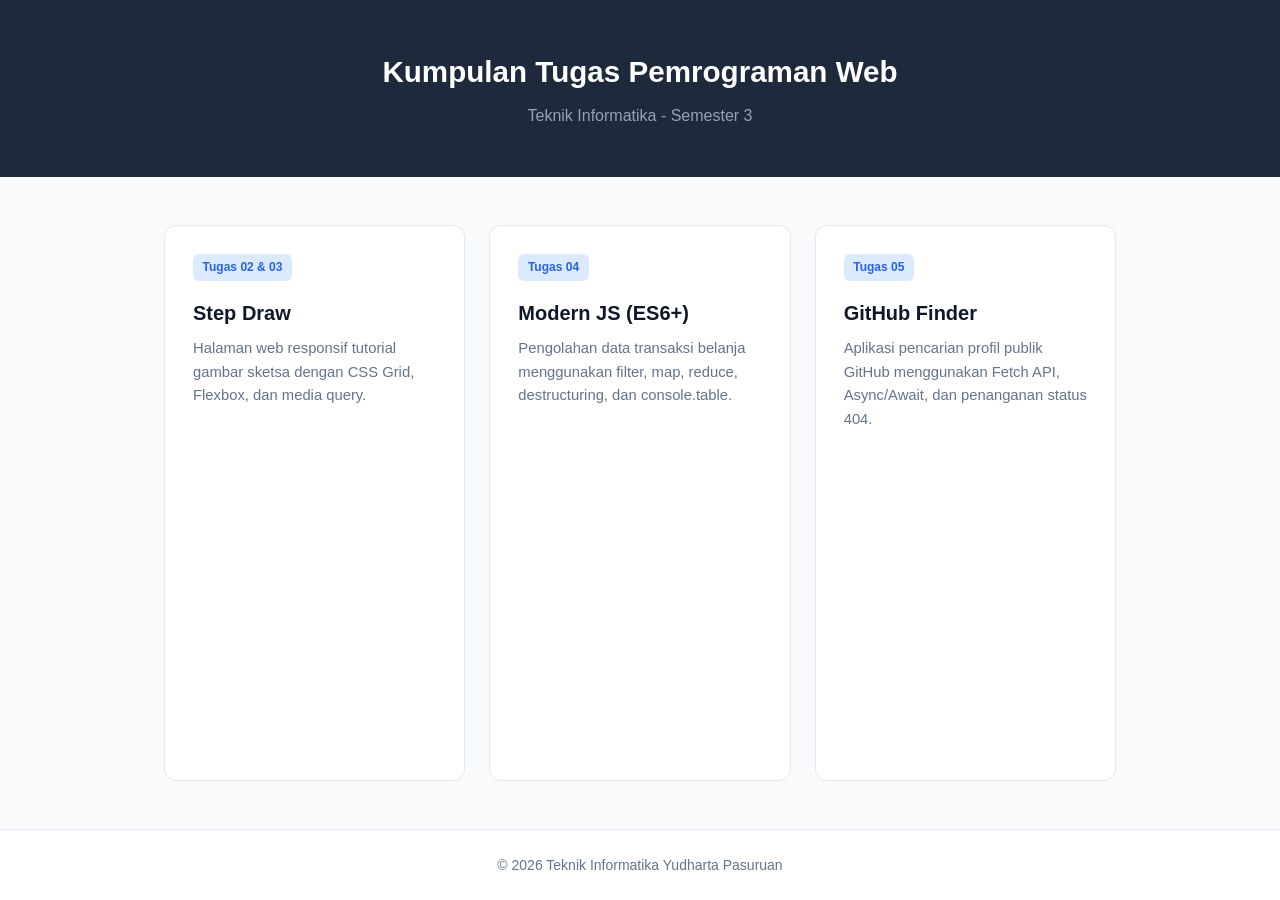
<file: index.html>
<!DOCTYPE html>
<html lang="id">
<head>
  <meta charset="UTF-8">
  <meta name="viewport" content="width=device-width, initial-scale=1.0">
  <title>Portal Tugas Semester 3</title>
  <link rel="stylesheet" href="style.css">
</head>
<body>
  <header>
    <h1>Kumpulan Tugas Pemrograman Web</h1>
    <p>Teknik Informatika - Semester 3</p>
  </header>

  <main class="card-grid">
    <!-- Card Tugas 1 & 2 -->
    <a href="./tugas-1/index.html" class="card-link">
      <div class="card">
        <span class="badge">Tugas 02 & 03</span>
        <h3>Step Draw</h3>
        <p>Halaman web responsif tutorial gambar sketsa dengan CSS Grid, Flexbox, dan media query.</p>
      </div>
    </a>

    <!-- Card Tugas ES6 -->
    <a href="./tugas-es6/index.html" class="card-link">
      <div class="card">
        <span class="badge">Tugas 04</span>
        <h3>Modern JS (ES6+)</h3>
        <p>Pengolahan data transaksi belanja menggunakan filter, map, reduce, destructuring, dan console.table.</p>
      </div>
    </a>

    <!-- Card Tugas 05: GitHub Profile Finder -->
    <a href="./github-finder.html" class="card-link">
      <div class="card">
        <span class="badge">Tugas 05</span>
        <h3>GitHub Finder</h3>
        <p>Aplikasi pencarian profil publik GitHub menggunakan Fetch API, Async/Await, dan penanganan status 404.</p>
      </div>
    </a>
  </main>

  <footer>
    <p>&copy; 2026 Teknik Informatika Yudharta Pasuruan</p>
  </footer>
</body>
</html>
</file>
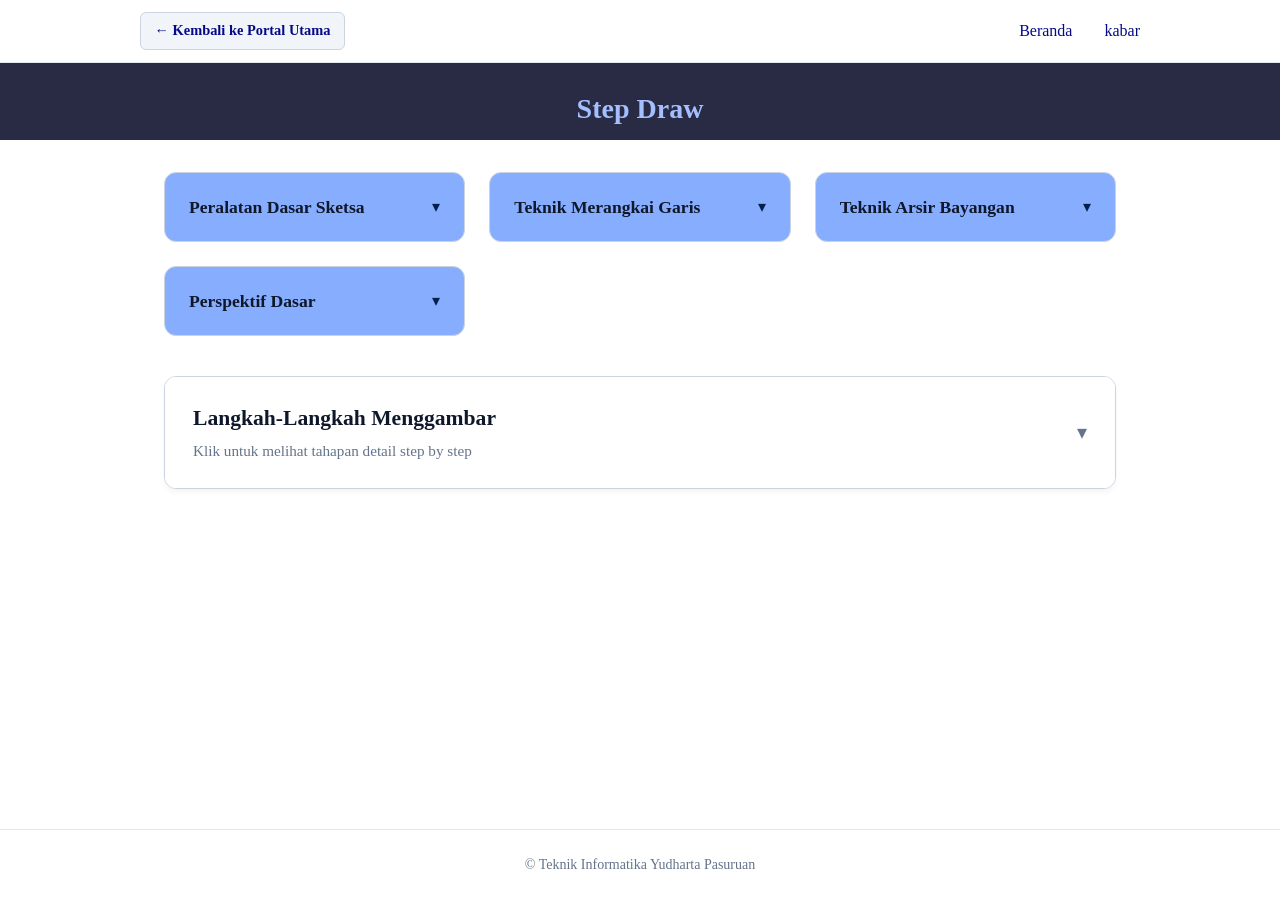
<file: tugas-1/index.html>
<!-- Tugas 1 & 2 -->
<!DOCTYPE html>
<html lang="id">

<head>
    <meta charset="UTF-8">
    <meta name="viewport" content="width=device-width, initial-scale=1.0">
    <title>Step Draw - Tugas 1 & 2</title>
    <link rel="stylesheet" href="Tugas 2 smtr 3.css">
</head>

<body>
    <!-- Navigasi -->
    <nav>
        <div class="nav-container">
            <a href="../index.html" class="btn-kembali">&larr; Kembali ke Portal Utama</a>
            <ul class="nav-links">
                <li><a href="#home">Beranda</a></li>
                <li><a href="#info">kabar</a></li>
            </ul>
        </div>
    </nav>

    <header id="home">
        <h1>Step Draw</h1>
    </header>

    <!-- 4 Card Atas (Sekarang Semuanya Bisa Diklik Aktif) -->
    <section class="card-grid">
        <!-- Card 1 -->
        <details class="card">
            <summary class="card-summary">
                <h3>Peralatan Dasar Sketsa</h3>
                <span class="card-icon">&#9662;</span>
            </summary>
            <div class="card-content">
                <p>Gunakan pensil berkode 2B untuk tarikan garis fleksibel dan sketchbook bertekstur halus (minimal 150 gsm) agar hasil goresan tidak mudah tembus atau rusak.</p>
            </div>
        </details>

        <!-- Card 2 -->
        <details class="card">
            <summary class="card-summary">
                <h3>Teknik Merangkai Garis</h3>
                <span class="card-icon">&#9662;</span>
            </summary>
            <div class="card-content">
                <p>Latihlah tarikan garis bebas tanpa ragu dari pergelangan tangan atau bahu agar goresan gambar tampak lebih luwes, dinamis, dan tidak kaku.</p>
            </div>
        </details>

        <!-- Card 3 -->
        <details class="card">
            <summary class="card-summary">
                <h3>Teknik Arsir Bayangan</h3>
                <span class="card-icon">&#9662;</span>
            </summary>
            <div class="card-content">
                <p>Kuasai teknik hatching dan cross-hatching dengan tekanan pensil bertingkat untuk membangun efek volume tiga dimensi serta pencahayaan yang realistis.</p>
            </div>
        </details>

        <!-- Card 4 -->
        <details class="card">
            <summary class="card-summary">
                <h3>Perspektif Dasar</h3>
                <span class="card-icon">&#9662;</span>
            </summary>
            <div class="card-content">
                <p>Tentukan garis horizon dan titik hilang (vanishing point) sebagai acuan agar perbandingan skala ukuran objek dekat dan jauh tetap proporsional.</p>
            </div>
        </details>
    </section>

    <!-- Card ke-5: Wadah Langkah-Langkah Menggambar (Bisa Diklik & Berisi Step 01-04) -->
    <main id="langkah">
        <details class="main-step-card">
            <summary class="main-summary">
                <div class="main-summary-text">
                    <h5>Langkah-Langkah Menggambar</h5>
                    <p class="subtitle">Klik untuk melihat tahapan detail step by step</p>
                </div>
                <span class="main-icon">&#9662;</span>
            </summary>

            <div class="step-container">
                <!-- Step 01 -->
                <details class="step-card">
                    <summary>
                        <span class="step-num">01</span>
                        <span class="step-title">Punya Scrapbook / Media Kertas</span>
                        <span class="step-icon">&#9662;</span>
                    </summary>
                    <div class="step-content">
                        <p>Gunakan sketchbook atau kertas gambar khusus yang tebal agar tidak cepat rusak saat proses sketsa dan penghapusan berulang.</p>
                    </div>
                </details>

                <!-- Step 02 -->
                <details class="step-card">
                    <summary>
                        <span class="step-num">02</span>
                        <span class="step-title">Ada Pensil yang Tepat</span>
                        <span class="step-icon">&#9662;</span>
                    </summary>
                    <div class="step-content">
                        <p>Gunakan pensil keras tipis (seperti HB atau H) untuk membuat kerangka awal tanpa meninggalkan bekas cekungan tajam pada kertas.</p>
                    </div>
                </details>

                <!-- Step 03 -->
                <details class="step-card">
                    <summary>
                        <span class="step-num">03</span>
                        <span class="step-title">Merangkai Garis & Bentuk Dasar</span>
                        <span class="step-icon">&#9662;</span>
                    </summary>
                    <div class="step-content">
                        <p>Susun objek lewat kombinasi bentuk geometris dasar (lingkaran, tabung, kotak) dengan tarikan tangan yang santai dan proporsional.</p>
                    </div>
                </details>

                <!-- Step 04 -->
                <details class="step-card">
                    <summary>
                        <span class="step-num">04</span>
                        <span class="step-title">Selesai (Finishing & Arsiran)</span>
                        <span class="step-icon">&#9662;</span>
                    </summary>
                    <div class="step-content">
                        <p>Tebalkan garis final dengan pensil pekat (2B–6B), beri bayangan gelap-terang, lalu bersihkan sisa garis bantu sketsa.</p>
                    </div>
                </details>

                <p class="quote">"Setiap garis adalah bagian dari karya."</p>
            </div>
        </details>
    </main>

    <footer id="berita">
        <p>&copy; Teknik Informatika Yudharta Pasuruan</p>
    </footer>
</body>

</html>
</file>
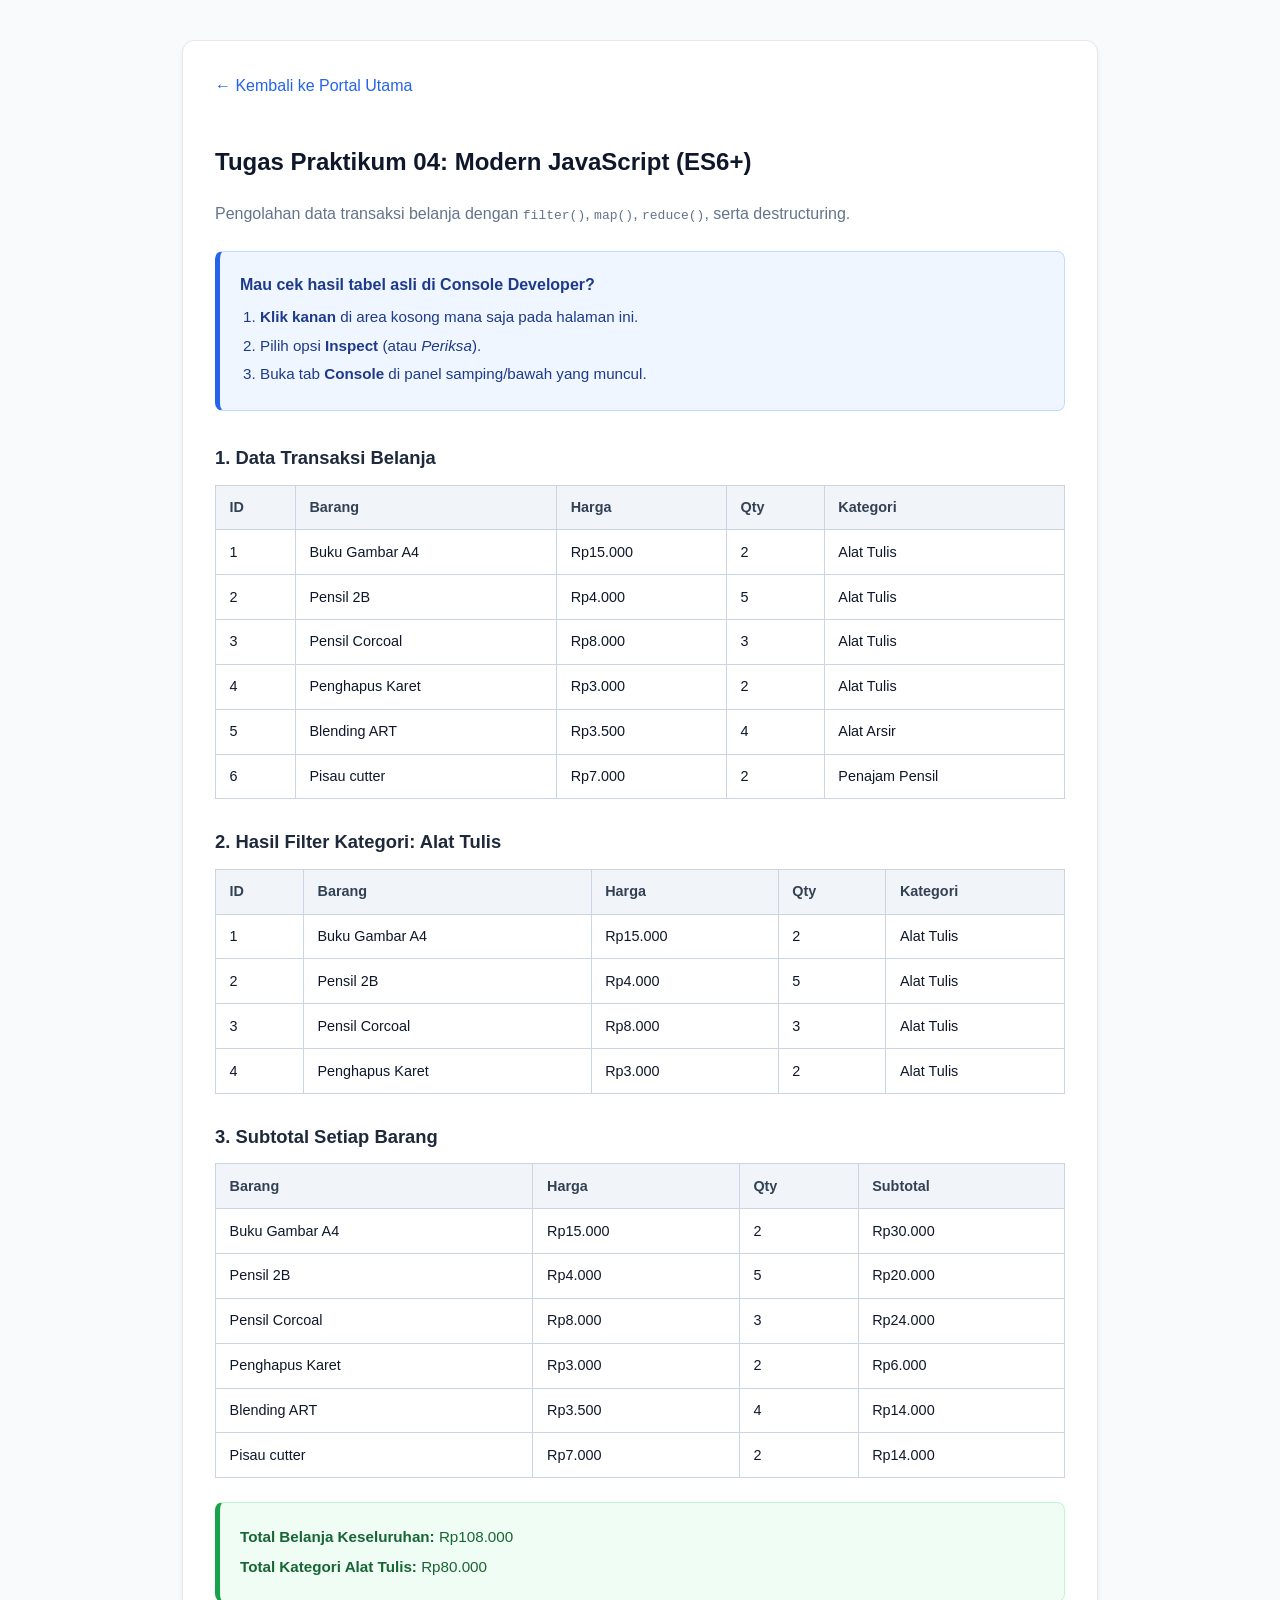
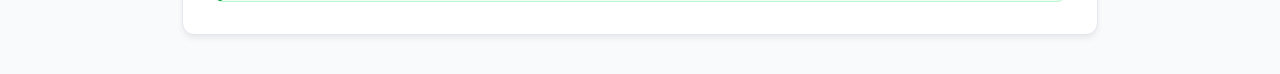
<file: tugas-es6/index.html>
<!DOCTYPE html>
<html lang="id">
<head>
  <meta charset="UTF-8">
  <meta name="viewport" content="width=device-width, initial-scale=1.0">
  <title>Tugas Modern JS (ES6+)</title>
  <style>
    body {
      font-family: -apple-system, BlinkMacSystemFont, "Segoe UI", Roboto, sans-serif;
      padding: 2rem;
      background: #f8fafc;
      color: #0f172a;
      line-height: 1.6;
    }
    .container {
      max-width: 850px;
      margin: 0 auto;
      background: white;
      padding: 2rem;
      border-radius: 12px;
      box-shadow: 0 4px 6px -1px rgba(0,0,0,0.08);
      border: 1px solid #e2e8f0;
    }
    a.back-btn {
      display: inline-block;
      margin-bottom: 1.5rem;
      color: #2563eb;
      text-decoration: none;
      font-weight: 500;
    }
    a.back-btn:hover {
      text-decoration: underline;
    }
    .guide-box {
      background: #eff6ff;
      border: 1px solid #bfdbfe;
      border-left: 5px solid #2563eb;
      padding: 1.25rem;
      border-radius: 8px;
      margin-bottom: 2rem;
      color: #1e3a8a;
    }
    .guide-box ol {
      margin: 0.5rem 0 0 1.25rem;
      padding: 0;
      font-size: 0.95rem;
    }
    .guide-box li {
      margin-bottom: 0.25rem;
    }
    h3 {
      margin-top: 1.75rem;
      margin-bottom: 0.75rem;
      color: #1e293b;
      font-size: 1.15rem;
    }
    table {
      width: 100%;
      border-collapse: collapse;
      margin-bottom: 1.5rem;
    }
    th, td {
      border: 1px solid #cbd5e1;
      padding: 0.65rem 0.85rem;
      text-align: left;
      font-size: 0.9rem;
    }
    th {
      background-color: #f1f5f9;
      font-weight: 600;
      color: #334155;
    }
    .summary-box {
      background: #f0fdf4;
      border: 1px solid #bbf7d0;
      border-left: 5px solid #16a34a;
      padding: 1rem 1.25rem;
      border-radius: 8px;
      margin-top: 1.5rem;
    }
    .summary-box p {
      margin: 0.35rem 0;
      font-size: 0.95rem;
      color: #166534;
    }
  </style>
</head>
<body>
  <div class="container">
    <a href="../index.html" class="back-btn">&larr; Kembali ke Portal Utama</a>
    <h2>Tugas Praktikum 04: Modern JavaScript (ES6+)</h2>
    <p style="color: #64748b; margin-bottom: 1.5rem;">Pengolahan data transaksi belanja dengan <code>filter()</code>, <code>map()</code>, <code>reduce()</code>, serta destructuring.</p>

    <!-- Kotak Petunjuk Console -->
    <div class="guide-box">
      <strong>Mau cek hasil tabel asli di Console Developer?</strong>
      <ol>
        <li><strong>Klik kanan</strong> di area kosong mana saja pada halaman ini.</li>
        <li>Pilih opsi <strong>Inspect</strong> (atau <em>Periksa</em>).</li>
        <li>Buka tab <strong>Console</strong> di panel samping/bawah yang muncul.</li>
      </ol>
    </div>

    <!-- Area Tabel Visual Layar Depan -->
    <div id="output-area"></div>
  </div>

  <script>
    // 1. Data array of objects
    const transaksi = [
      { id: 1, barang: 'Buku Gambar A4', harga: 15000, qty: 2, kategori: 'Alat Tulis' },
      { id: 2, barang: 'Pensil 2B', harga: 4000, qty: 5, kategori: 'Alat Tulis' },
      { id: 3, barang: 'Pensil Corcoal', harga: 8000, qty: 3, kategori: 'Alat Tulis' },
      { id: 4, barang: 'Penghapus Karet', harga: 3000, qty: 2, kategori: 'Alat Tulis' },
      { id: 5, barang: 'Blending ART', harga: 3500, qty: 4, kategori: 'Alat Arsir' },
      { id: 6, barang: 'Pisau cutter', harga: 7000, qty: 2, kategori: 'Penajam Pensil' }
    ];

    // 2. filter()
    const kategoriDicari = 'Alat Tulis';
    const hasilFilter = transaksi.filter(({ kategori }) => kategori === kategoriDicari);

    // 3. map()
    const subtotalSemua = transaksi.map(({ barang, harga, qty }) => ({
      barang,
      harga,
      qty,
      subtotal: harga * qty
    }));

    // 4. reduce()
    const totalBelanja = subtotalSemua.reduce((acc, { subtotal }) => acc + subtotal, 0);
    const totalKategori = hasilFilter
      .map(({ harga, qty }) => ({ subtotal: harga * qty }))
      .reduce((acc, { subtotal }) => acc + subtotal, 0);

    // CETAK KE CONSOLE (BERBENTUK TABEL RAPI)
    // CETAK KE CONSOLE DENGAN FORMAT TABEL
    console.log('--- DATA TRANSAKSI BELANJA ---');
    console.table(transaksi); // <-- Pastikan memakai .table, bukan .log

    console.log('\n--- HASIL FILTER (Kategori: ' + kategoriDicari + ') ---');
    console.table(hasilFilter); // <-- Pastikan memakai .table

    console.log('\n--- SUBTOTAL SETIAP BARANG ---');
    console.table(subtotalSemua); // <-- Pastikan memakai .table

    console.log('\nTotal Belanja Keseluruhan: Rp' + totalBelanja.toLocaleString('id-ID'));
    console.log('Total Kategori ' + kategoriDicari + ': Rp' + totalKategori.toLocaleString('id-ID'));

    // CETAK KE LAYAR HTML
    const cetakTabel = (headers, rows) => `
      <table>
        <thead>
          <tr>${headers.map(h => `<th>${h}</th>`).join('')}</tr>
        </thead>
        <tbody>
          ${rows.map(row => `<tr>${row.map(col => `<td>${col}</td>`).join('')}</tr>`).join('')}
        </tbody>
      </table>
    `;

    document.getElementById('output-area').innerHTML = `
      <h3>1. Data Transaksi Belanja</h3>
      ${cetakTabel(
        ['ID', 'Barang', 'Harga', 'Qty', 'Kategori'],
        transaksi.map(({ id, barang, harga, qty, kategori }) => [id, barang, 'Rp' + harga.toLocaleString('id-ID'), qty, kategori])
      )}

      <h3>2. Hasil Filter Kategori: ${kategoriDicari}</h3>
      ${cetakTabel(
        ['ID', 'Barang', 'Harga', 'Qty', 'Kategori'],
        hasilFilter.map(({ id, barang, harga, qty, kategori }) => [id, barang, 'Rp' + harga.toLocaleString('id-ID'), qty, kategori])
      )}

      <h3>3. Subtotal Setiap Barang</h3>
      ${cetakTabel(
        ['Barang', 'Harga', 'Qty', 'Subtotal'],
        subtotalSemua.map(({ barang, harga, qty, subtotal }) => [barang, 'Rp' + harga.toLocaleString('id-ID'), qty, 'Rp' + subtotal.toLocaleString('id-ID')])
      )}

      <div class="summary-box">
        <p><strong>Total Belanja Keseluruhan:</strong> Rp${totalBelanja.toLocaleString('id-ID')}</p>
        <p><strong>Total Kategori ${kategoriDicari}:</strong> Rp${totalKategori.toLocaleString('id-ID')}</p>
      </div>
    `;
  </script>
</body>
</html>
</file>
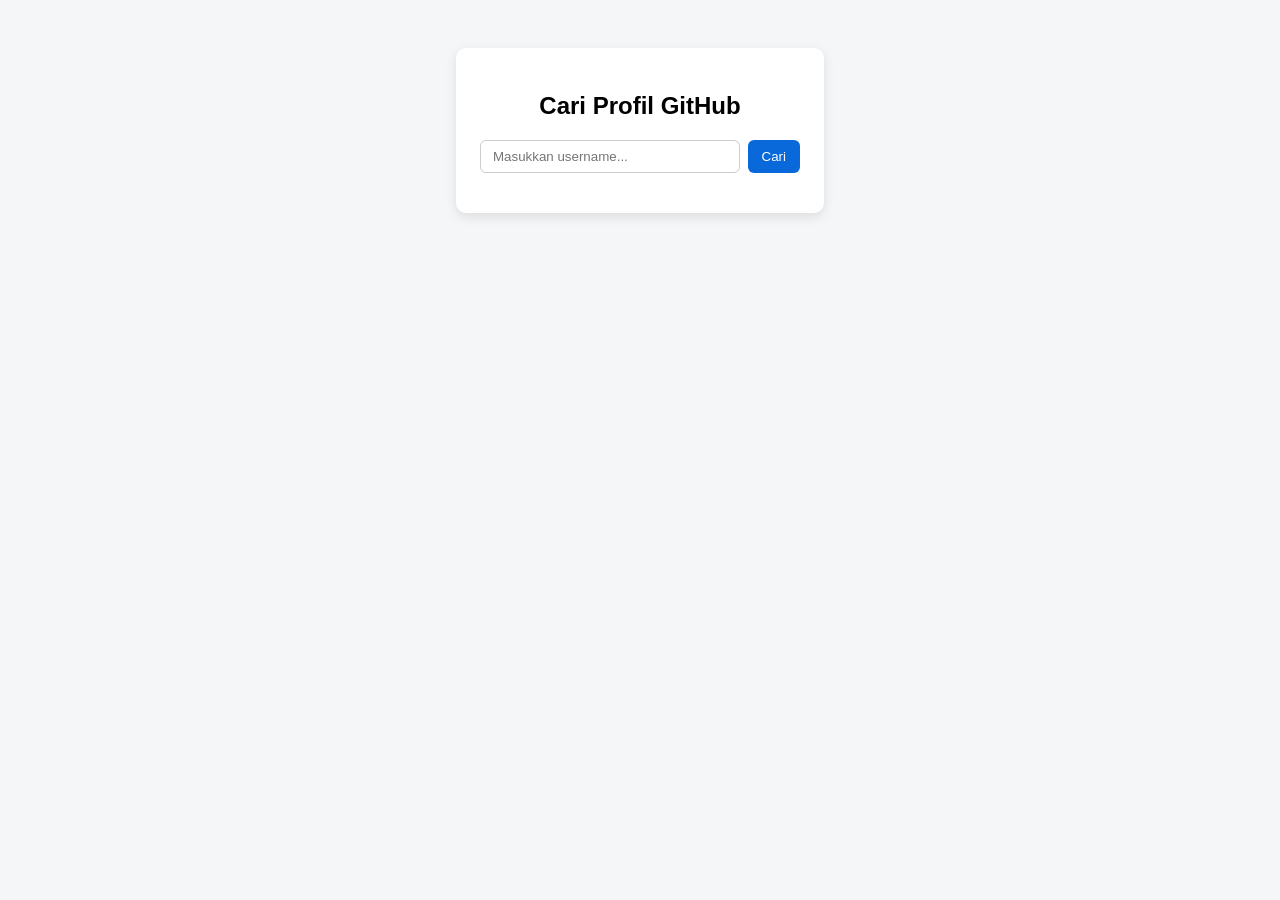
<file: github-finder.html>
<!DOCTYPE html>
<html lang="en">
<head>
  <meta charset="UTF-8">
  <meta name="viewport" content="width=device-width, initial-scale=1.0">
  <title>GitHub Finder</title>
  <style>
    body {
      font-family: Arial, sans-serif;
      background-color: #f4f6f8;
      display: flex;
      justify-content: center;
      padding-top: 40px;
    }
    .card {
      background: #ffffff;
      padding: 24px;
      border-radius: 10px;
      width: 320px;
      box-shadow: 0 4px 12px rgba(0,0,0,0.1);
      text-align: center;
    }
    form {
      display: flex;
      gap: 8px;
      margin-bottom: 16px;
    }
    input {
      flex: 1;
      padding: 8px 12px;
      border: 1px solid #ccc;
      border-radius: 6px;
      outline: none;
    }
    button {
      padding: 8px 14px;
      background-color: #0969da;
      color: white;
      border: none;
      border-radius: 6px;
      cursor: pointer;
    }
    button:hover {
      background-color: #0353b4;
    }
    #loading {
      display: none;
      color: #0969da;
      margin-bottom: 12px;
    }
    .error {
      color: #cf222e;
      margin-bottom: 12px;
    }
    .profile img {
      width: 80px;
      height: 80px;
      border-radius: 50%;
      margin-bottom: 10px;
    }
    .profile h3 {
      margin: 4px 0;
    }
    .profile p {
      color: #57609a;
      font-size: 14px;
      margin: 6px 0;
    }
    .profile a {
      display: inline-block;
      margin-top: 10px;
      color: #0969da;
      text-decoration: none;
      font-size: 14px;
      font-weight: bold;
    }
    .profile a:hover {
      text-decoration: underline;
    }
  </style>
</head>
<body>

  <div class="card">
    <h2>Cari Profil GitHub</h2>

    <!-- Form Input -->
    <form id="search-form">
      <input type="text" id="username-input" placeholder="Masukkan username..." required>
      <button type="submit">Cari</button>
    </form>

    <!-- Indikator Loading -->
    <div id="loading">Memuat data...</div>

    <!-- Tempat Hasil Profil / Error Muncul -->
    <div id="result-container"></div>
  </div>

  <script src="github-finder.js"></script>
</body>
</html>
</file>
<file: style.css>
:root {
  --primary: #2563eb;
  --bg-color: #f8fafc;
  --card-bg: #ffffff;
  --text-main: #0f172a;
  --text-muted: #64748b;
}

*, *::before, *::after {
  box-sizing: border-box;
  margin: 0;
  padding: 0;
}

body {
  min-height: 100vh;
  display: flex;
  flex-direction: column;
  font-family: -apple-system, BlinkMacSystemFont, "Segoe UI", Roboto, sans-serif;
  background-color: var(--bg-color);
  color: var(--text-main);
  line-height: 1.6;
}

header {
  background: #1e293b;
  color: #ffffff;
  text-align: center;
  padding: 3rem 1.5rem;
}

header h1 {
  font-size: 1.85rem;
  margin-bottom: 0.5rem;
}

header p {
  color: #94a3b8;
  font-size: 1rem;
}

.card-grid {
  flex: 1;
  max-width: 1000px;
  width: 100%;
  margin: 0 auto;
  padding: 3rem 1.5rem;
  display: grid;
  grid-template-columns: repeat(auto-fit, minmax(280px, 1fr));
  gap: 1.5rem;
}

.card-link {
  text-decoration: none;
  color: inherit;
  display: flex;
}

.card {
  background: var(--card-bg);
  border: 1px solid #e2e8f0;
  border-radius: 12px;
  padding: 1.75rem;
  width: 100%;
  display: flex;
  flex-direction: column;
  transition: transform 0.2s ease, box-shadow 0.2s ease, border-color 0.2s ease;
}

.card-link:hover .card {
  transform: translateY(-4px);
  border-color: var(--primary);
  box-shadow: 0 12px 20px -5px rgba(0, 0, 0, 0.08);
}

.badge {
  align-self: flex-start;
  font-size: 0.75rem;
  font-weight: 600;
  padding: 0.25rem 0.6rem;
  border-radius: 6px;
  background-color: #dbeafe;
  color: var(--primary);
  margin-bottom: 1rem;
}

.badge.pending {
  background-color: #f1f5f9;
  color: #94a3b8;
}

.card h3 {
  font-size: 1.25rem;
  margin-bottom: 0.5rem;
  color: var(--text-main);
}

.card p {
  font-size: 0.925rem;
  color: var(--text-muted);
}

.card.disabled {
  opacity: 0.6;
  border-style: dashed;
}

footer {
  text-align: center;
  padding: 1.5rem;
  background: #ffffff;
  border-top: 1px solid #e2e8f0;
  color: var(--text-muted);
  font-size: 0.875rem;
}
</file>
<file: tugas-1/Tugas 2 smtr 3.css>
:root { 
  --primary: #87adff; 
} 

/* Reset Dasar */
*,
*::before,
*::after {
  box-sizing: border-box;
  margin: 0;
  padding: 0;
}

body {
  min-height: 100vh;
  display: flex;
  flex-direction: column;
  font-family: "Georgia", serif, -apple-system, sans-serif;
  color: #021f4e;
  background-color: #ffffff;
  line-height: 1.6;
}

/* Navigasi */
nav {
  background-color: #ffffff;
  border-bottom: 1px solid #e2e8f0;
  padding: 0.75rem 2rem;
  position: sticky;
  top: 0;
  z-index: 50;
}

.nav-container {
  max-width: 1000px;
  margin: 0 auto;
  display: flex;
  justify-content: space-between;
  align-items: center;
}

.btn-kembali {
  text-decoration: none;
  background-color: #f1f5f9;
  color: #050987;
  padding: 0.4rem 0.85rem;
  border-radius: 6px;
  font-size: 0.9rem;
  font-weight: 600;
  border: 1px solid #cbd5e1;
  transition: all 0.2s ease;
}

.btn-kembali:hover {
  background-color: #e2e8f0;
  color: #021f4e;
}

.nav-links {
  display: flex;
  list-style: none;
  gap: 2rem;
}

.nav-links a {
  text-decoration: none;
  color: #050987;
  font-weight: 500;
  transition: color 0.2s ease;
}

.nav-links a:hover {
  color: var(--primary);
}

/* Header & Judul */
header {
  background-color: #292a43;
  padding: 1.5rem 2rem 0.5rem;
  text-align: center;
}

header h1 {
  font-size: 1.75rem;
  color: #a4bffd;
}

/* 4 Card Grid (Semua Bisa Diklik) */
.card-grid {
  display: grid;
  grid-template-columns: repeat(auto-fit, minmax(280px, 1fr));
  gap: 1.5rem;
  padding: 2rem 1.5rem;
  max-width: 1000px;
  width: 100%;
  margin: 0 auto;
  align-items: start;
}

.card {
  background: var(--primary);
  border: 1px solid #cbd5e1;
  border-radius: 12px;
  overflow: hidden;
  transition: transform 0.2s ease, box-shadow 0.2s ease, border-color 0.2s ease;
}

.card:hover {
  border-color: #043b3e;
  transform: translateY(-2px);
  box-shadow: 0 8px 16px -2px rgba(0, 0, 0, 0.12);
}

.card-summary {
  list-style: none;
  display: flex;
  justify-content: space-between;
  align-items: center;
  padding: 1.25rem 1.5rem;
  cursor: pointer;
  user-select: none;
}

.card-summary::-webkit-details-marker {
  display: none;
}

.card h3 {
  font-size: 1.1rem;
  font-weight: 700;
  color: #0f172a;
  margin: 0;
}

.card-icon {
  font-size: 1rem;
  color: #021f4e;
  transition: transform 0.25s ease;
}

.card[open] .card-icon {
  transform: rotate(180deg);
}

.card-content {
  padding: 0 1.5rem 1.25rem;
  border-top: 1px solid rgba(2, 31, 78, 0.1);
  margin-top: 0.5rem;
  padding-top: 0.75rem;
}

.card-content p {
  font-size: 0.95rem;
  color: #1e293b;
  line-height: 1.5;
}

/* Konten Utama */
main {
  flex: 1;
  max-width: 1000px;
  width: 100%;
  margin: 0.5rem auto 2.5rem;
  padding: 0 1.5rem;
}

/* Card Utama (Card ke-5) */
.main-step-card {
  background: #ffffff;
  border: 1px solid #cbd5e1;
  border-radius: 12px;
  overflow: hidden;
  box-shadow: 0 4px 6px -1px rgba(0, 0, 0, 0.05);
  transition: all 0.25s ease;
}

.main-step-card:hover {
  border-color: #87adff;
  box-shadow: 0 8px 16px -2px rgba(135, 173, 255, 0.25);
}

.main-summary {
  list-style: none;
  display: flex;
  align-items: center;
  justify-content: space-between;
  padding: 1.5rem 1.75rem;
  cursor: pointer;
  user-select: none;
  background-color: #ffffff;
  transition: background-color 0.2s ease;
}

.main-summary::-webkit-details-marker {
  display: none;
}

.main-summary:hover {
  background-color: #f8fafc;
}

.main-summary-text h5 {
  font-size: 1.35rem;
  font-weight: 700;
  color: #0f172a;
  margin: 0 0 0.25rem 0;
}

.main-summary-text .subtitle {
  color: #64748b;
  font-size: 0.95rem;
  margin: 0;
}

.main-icon {
  font-size: 1.25rem;
  color: #64748b;
  transition: transform 0.25s ease;
}

.main-step-card[open] .main-icon {
  transform: rotate(180deg);
}

.main-step-card[open] {
  border-color: #87adff;
}

/* Container Langkah 01-04 */
.main-step-card .step-container {
  padding: 1.5rem 1.75rem;
  background-color: #f8fafc;
  border-top: 1px solid #e2e8f0;
  display: flex;
  flex-direction: column;
  gap: 1rem;
}

/* Sub-Card Langkah 01 - 04 */
.step-card {
  background-color: #ffffff;
  border: 1px solid #cbd5e1;
  border-radius: 10px;
  overflow: hidden;
  transition: all 0.2s ease;
}

.step-card:hover {
  border-color: #87adff;
  box-shadow: 0 4px 6px -1px rgba(0, 0, 0, 0.05);
}

.step-card summary {
  list-style: none;
  display: flex;
  align-items: center;
  padding: 1rem 1.25rem;
  cursor: pointer;
  user-select: none;
  font-weight: 600;
  color: #0f172a;
  background-color: #ffffff;
  transition: background-color 0.2s ease;
}

.step-card summary::-webkit-details-marker {
  display: none;
}

.step-card summary:hover {
  background-color: #f1f5f9;
}

.step-num {
  background-color: #87adff;
  color: #021f4e;
  font-size: 0.8rem;
  font-weight: bold;
  padding: 0.2rem 0.55rem;
  border-radius: 6px;
  margin-right: 1rem;
}

.step-title {
  flex: 1;
  font-size: 1rem;
}

.step-icon {
  font-size: 0.85rem;
  color: #64748b;
  transition: transform 0.25s ease;
}

.step-card[open] .step-icon {
  transform: rotate(180deg);
}

.step-card[open] {
  border-color: #87adff;
  box-shadow: 0 6px 12px -2px rgba(135, 173, 255, 0.2);
}

.step-content {
  padding: 1.25rem;
  background-color: #ffffff;
  border-top: 1px solid #e2e8f0;
  font-size: 0.95rem;
  color: #334155;
  line-height: 1.6;
}

.quote {
  font-style: italic;
  font-weight: 500;
  color: #050987;
  text-align: center;
  margin-top: 1.5rem;
}

/* Footer */
footer {
  text-align: center;
  padding: 1.5rem;
  background-color: #ffffff;
  border-top: 1px solid #e2e8f0;
  color: #64748b;
  font-size: 0.875rem;
}

/* Responsif Mobile */
@media (max-width: 768px) {
  nav {
    padding: 1rem;
  }

  .nav-container {
    flex-direction: column;
    gap: 0.75rem;
    align-items: stretch;
  }

  .btn-kembali {
    text-align: center;
  }

  .nav-links {
    justify-content: center;
    gap: 1.25rem;
  }

  .card-grid {
    padding: 1rem;
    gap: 1rem;
  }
}
</file>
